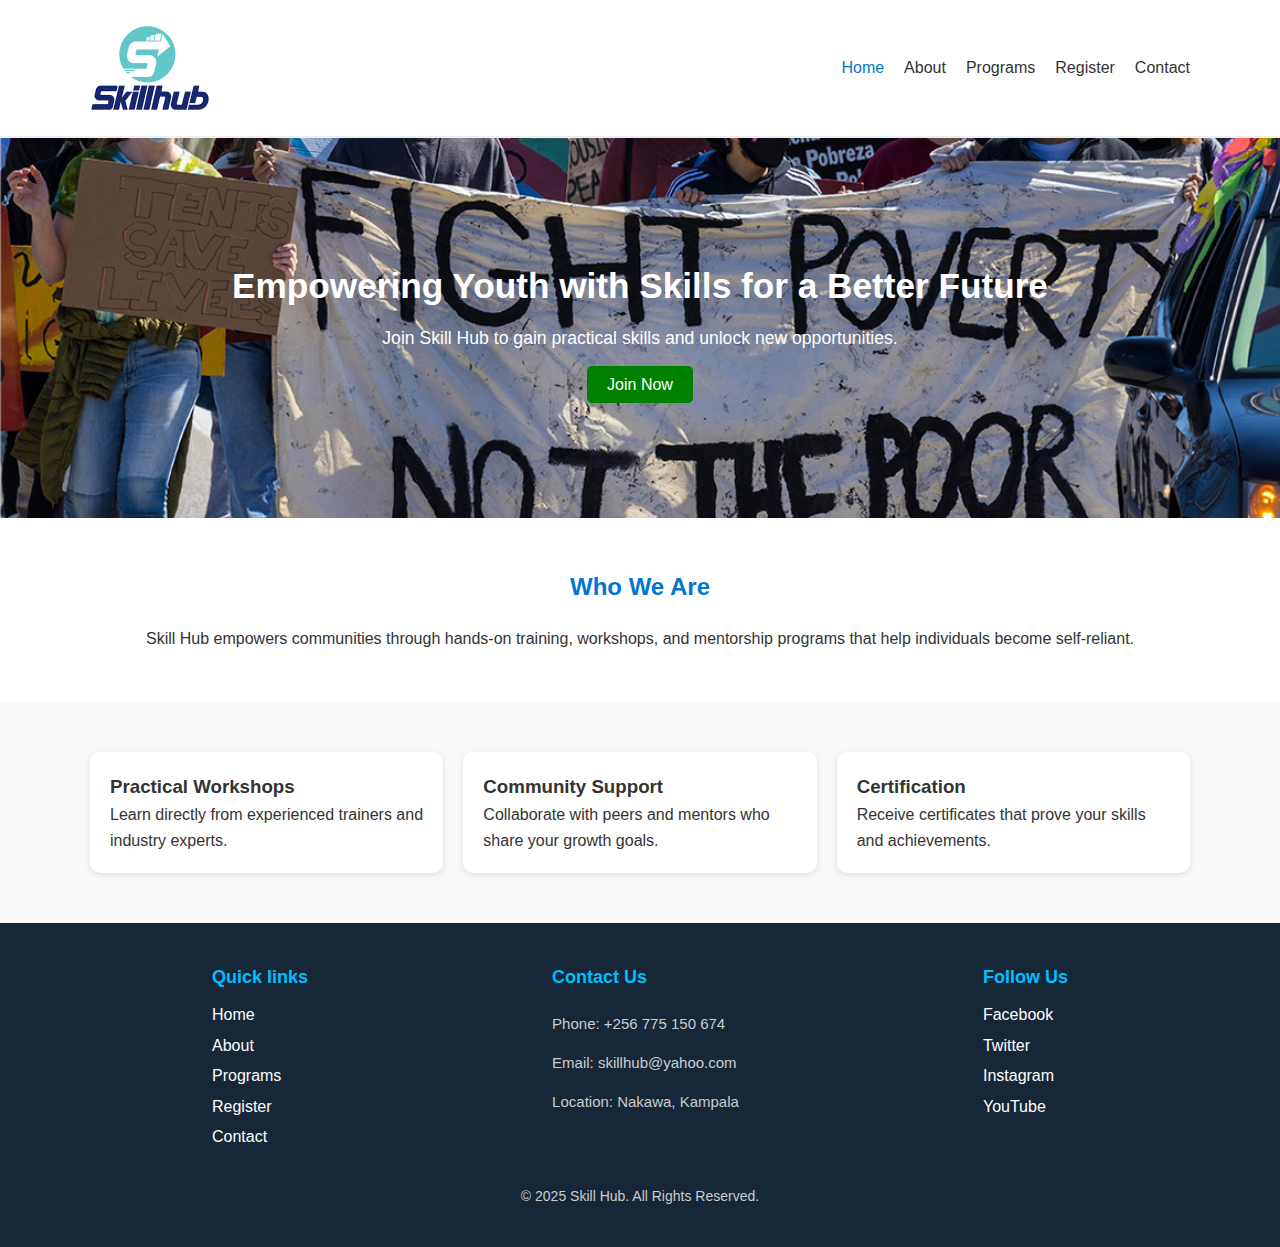
<file: Group work ICW course work two group five/index.html>
<!DOCTYPE html>
<html lang="en">
<head>
    <meta charset="UTF-8">
    <meta name="viewport" content="width=device-width, initial-scale=1.0">
    <title>Skill Hub | Home</title>
    <link rel="stylesheet" href="CSS/style.css">
    <link rel="stylesheet" href="https://cdnjs.cloudflare.com/ajax/libs/font-awesome/6.5.0/css/all.min.css">

</head>
<body>
  
    <header>
        <div class="container header-content">
            <img src="pictures/skills hub logo.webp" alt="Skill Hub Logo" class="logo">
            <nav>
                <ul class="nav-links">
                    <li><a href="index.html" class="active">Home</a></li>
                    <li><a href="about.html">About</a></li>
                    <li><a href="workshop.html">Programs</a></li>
                    <li><a href="registration.html">Register</a></li>
                    <li><a href="contact.html">Contact</a></li>
                </ul>
            </nav>
        </div>
    </header>

     <!-- HERO SECTION  -->
    <section class="hero">
        <div class="container hero-content">
            <h1>Empowering Youth with Skills for a Better Future</h1>
            <p>Join Skill Hub to gain practical skills and unlock new opportunities.</p>
            <a href="registration.html" class="btn" >Join Now</a>
        </div>
    </section>

    <!-- ABOUT SECTION -->
    <section class="about">
        <div class="container">
            <h2>Who We Are</h2>
            <p>Skill Hub empowers communities through hands-on training, workshops, and mentorship programs that help individuals become self-reliant.</p>
        </div>
    </section>

    <!--  FEATURES  -->
    <section class="features">
        <div class="container feature-grid">
            <div class="feature-card">
                <h3>Practical Workshops</h3>
                <p>Learn directly from experienced trainers and industry experts.</p>
            </div>
            <div class="feature-card">
                <h3>Community Support</h3>
                <p>Collaborate with peers and mentors who share your growth goals.</p>
            </div>
            <div class="feature-card">
                <h3>Certification</h3>
                <p>Receive certificates that prove your skills and achievements.</p>
            </div>
        </div>
    </section>

    <!--  FOOTER  -->
    <footer>
        <div class="container footer-content" style="display: flex;">
          
            <div class="quick-links">
                <h2>Quick links</h2>
                <a href="index.html">Home</a>
                <a href="about.html">About</a>
                <a href="workshop.html">Programs</a>
                <a href="registration.html">Register</a>
                <a href="contact.html">Contact</a>
            </div>

              <div class="contact">
                <h2>Contact Us</h2>
                <p>Phone: +256 775 150 674</p>
                <p>Email: skillhub@yahoo.com</p>
                <p>Location: Nakawa, Kampala</p>
            </div>
           
            <div class="social-links">
                <h2>Follow Us</h2>
                <a href="https://www.facebook.com">Facebook</a>
                <a href="https://www.twitter.com">Twitter</a>
                <a href="https://www.istagram.com">Instagram</a>
                <a href="https//www.youtube.com">YouTube</a>
            </div>

            
        </div>

         <p>&copy; 2025 Skill Hub. All Rights Reserved.</p>

    </footer>
</body>
</html>
</file>
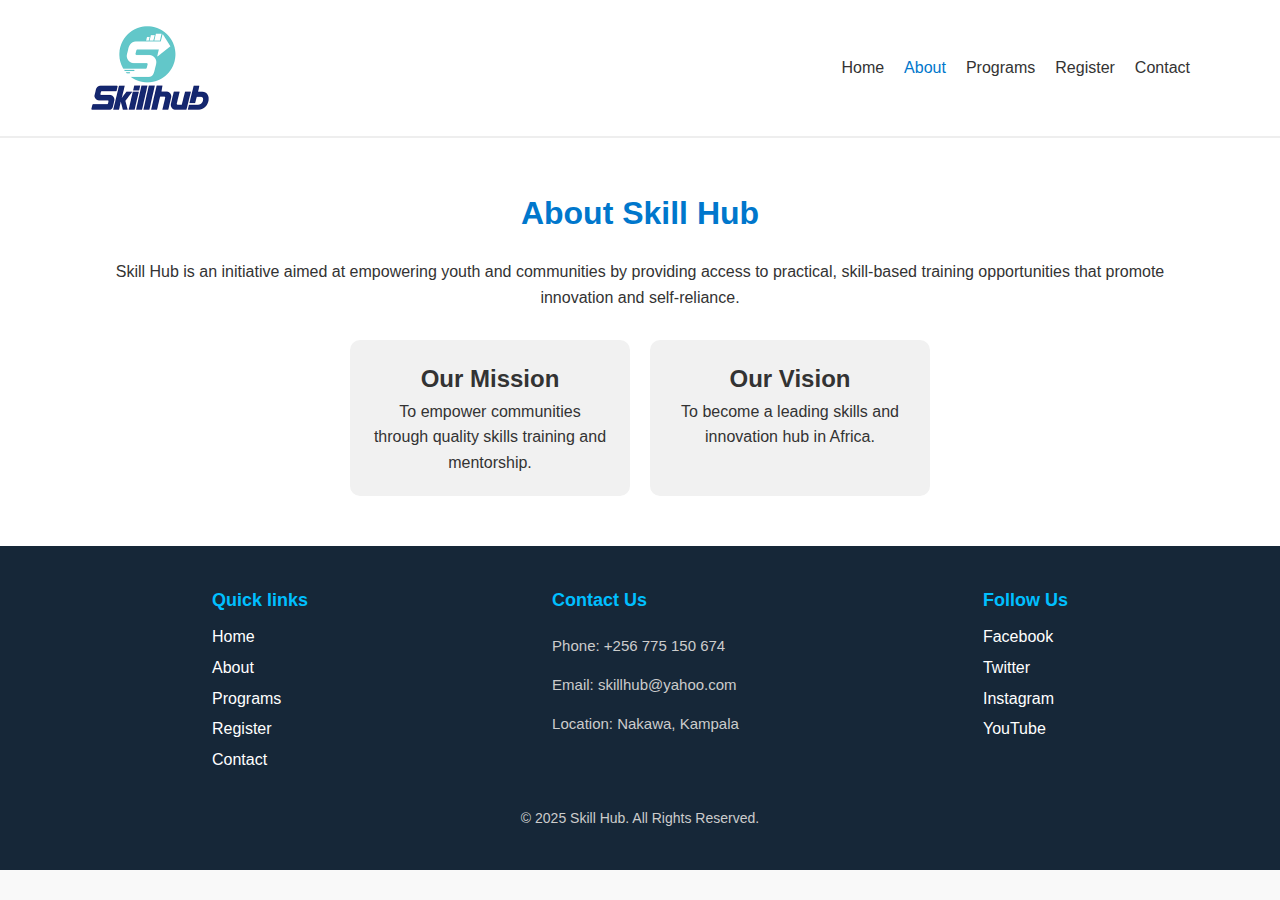
<file: Group work ICW course work two group five/about.html>
<!DOCTYPE html>
<html lang="en">
<head>
    <meta charset="UTF-8">
    <meta name="viewport" content="width=device-width, initial-scale=1.0">
    <title>Skill Hub | About</title>
    <link rel="stylesheet" href="CSS/style.css">
</head>
<body>
<header>
    <div class="container header-content">
        <img src="pictures/skills hub logo.webp" alt="Skill Hub Logo" class="logo">
        <nav>
            <ul class="nav-links">
                <li><a href="index.html">Home</a></li>
                <li><a href="about.html" class="active">About</a></li>
                <li><a href="workshop.html">Programs</a></li>
                <li><a href="registration.html">Register</a></li>
                <li><a href="contact.html">Contact</a></li>
            </ul>
        </nav>
    </div>
</header>

<main>
    <section class="about-page">
        <div class="container">
            <h1>About Skill Hub</h1>
            <p>Skill Hub is an initiative aimed at empowering youth and communities by providing access to practical, skill-based training opportunities that promote innovation and self-reliance.</p>

            <div class="mission-vision">
                <div class="card">
                    <h2>Our Mission</h2>
                    <p>To empower communities through quality skills training and mentorship.</p>
                </div>
                <div class="card">
                    <h2>Our Vision</h2>
                    <p>To become a leading skills and innovation hub in Africa.</p>
                </div>
            </div>
        </div>
    </section>
</main>

<footer>
        <div class="container footer-content" style="display: flex;">
          
            <div class="quick-links">
                <h2>Quick links</h2>
                <a href="index.html">Home</a>
                <a href="about.html">About</a>
                <a href="workshop.html">Programs</a>
                <a href="registration.html">Register</a>
                <a href="contact.html">Contact</a>
            </div>

               <div class="contact">
                <h2>Contact Us</h2>
                <p>Phone: +256 775 150 674</p>
                <p>Email: skillhub@yahoo.com</p>
                <p>Location: Nakawa, Kampala</p>
            </div>
           
           <div class="social-links">
                <h2>Follow Us</h2>
                <a href="https://www.facebook.com">Facebook</a>
                <a href="https://www.twitter.com">Twitter</a>
                <a href="https://www.istagram.com">Instagram</a>
                <a href="https//www.youtube.com">YouTube</a>
            </div>

            
        </div>

         <p>&copy; 2025 Skill Hub. All Rights Reserved.</p>

    </footer>
</body>
</html>
</file>
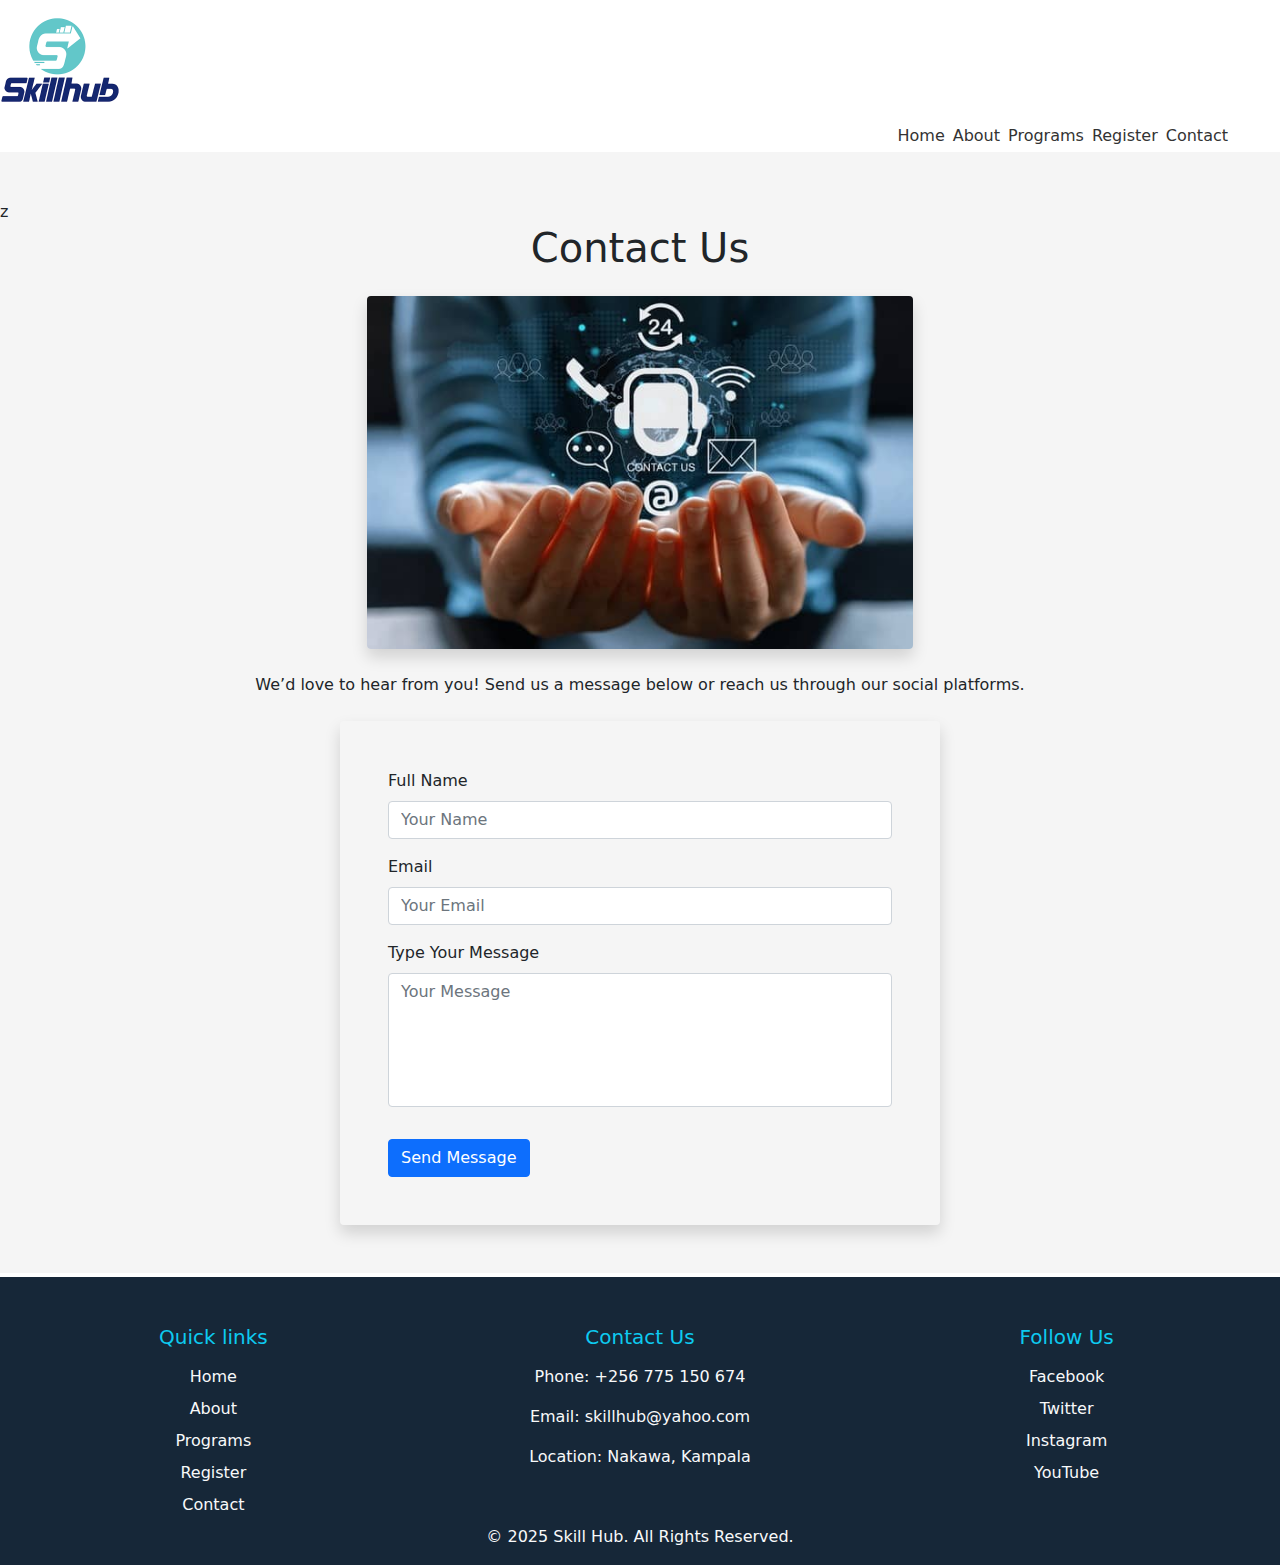
<file: Group work ICW course work two group five/contact.html>
<!DOCTYPE html>
<html lang="en">
<head>
    <meta charset="UTF-8">
    <meta name="viewport" content="width=device-width, initial-scale=1.0">
    <title>Skill Hub | Contact</title>
    <link rel="stylesheet" href="bootstrap/css/bootstrap.css">
    <style>
        .nav a{
            color: #333;
        }
        .nav a:hover{
            color: #0077cc;
        }
        
    </style>
</head>
<body>
<header>
    <div>
        <img src="pictures/skills hub logo.webp" alt="Skill Hub Logo" class="img-fluid" style="width: 120px;">
        <nav class="justify-content-end">
            <ul class="nav nav-pills gap-2 p-1 justify-content-end me-5">
                <li><a href="index.html" class=" text-decoration-none">Home</a></li>
                <li><a href="about.html" class=" text-decoration-none ">About</a></li>
                <li><a href="workshop.html" class=" text-decoration-none ">Programs</a></li>
                <li><a href="registration.html" class=" text-decoration-none ">Register</a></li>
                <li ><a href="contact.html" class=" text-decoration-none">Contact</a></li>
            </ul>
        </nav>
    </div>
</header>

<main>
    <section class="contact-page py-5 " style="background: whitesmoke;">z
        <div class="container">
            <div class=" row justify-content-center">

            <h1 class="text-center mb-4">Contact Us</h1>

            <div class="col-md-6 mb-4 ">

            <img src="pictures/contact img.jpg" alt="" class="img-fluid rounded shadow">
            </div>

            <p class="text-center mb-4" >We’d love to hear from you! Send us a message below or reach us through our social platforms.</p>

            <form class="p-5 shadow big-white rounded" style="max-width: 600px;">
                <div class="mb-3">
                <label for="" class="form-label ">Full Name</label>
                <input type="text" class="form-control" placeholder="Your Name" required>
                </div>
                <div class="mb-3">
                <label for="" class="form-label">Email</label>
                <input type="email" class="form-control" placeholder="Your Email" required>
                </div>
                <div class="mb-3">
                 <label for="" class="form-label">Type Your Message</label>
                <textarea rows="5"class="form-control" placeholder="Your Message" required style="resize: none;"></textarea>
                </div>

                <button type="submit" class="btn btn-primary mt-3">Send Message</button>
            </form>
            </div>
        </div>
    </section>
</main>

<footer class=" text-light pt-5 pb-3 mt-1 text-center " style=" background:#162738 ">
          <div class="d-flex ">
            <div class="col-md-4 ">
                <h2 class=" mb-3 text-info fs-5" >Quick links</h2>
                <div class="d-flex flex-column text-center">
                <a href="index.html" class="text-light text-decoration-none mb-2 ">Home</a>
                <a href="about.html"  class="text-light text-decoration-none mb-2">About</a>
                <a href="workshop.html"  class="text-light text-decoration-none mb-2">Programs</a>
                <a href="registration.html"  class="text-light text-decoration-none mb-2 ">Register</a>
                <a href="contact.html"  class="text-light text-decoration-none mb-2 ">Contact</a>
                </div>
            </div>

              <div class="col-md-4 mb-4">
                <h2 class=" mb-3 text-info fs-5">Contact Us</h2>
                <p class="mb-3">Phone: +256 775 150 674</p>
                <p class="mb-3">Email: skillhub@yahoo.com</p>
                <p class="mb-3">Location: Nakawa, Kampala</p>
            </div>
           
            <div class="col-md-4 mb-4">
                <h2 class="mb-3 text-info fs-5">Follow Us</h2>
                <div class="d-flex flex-column">
                <a href="https://www.facebook.com" class="text-light text-decoration-none mb-2">Facebook</a>
                <a href="https://www.twitter.com" class="text-light text-decoration-none mb-2">Twitter</a>
                <a href="https://www.istagram.com" class="text-light text-decoration-none mb-2">Instagram</a>
                <a href="https//www.youtube.com" class="text-light text-decoration-none mb-2">YouTube</a>
                </div>
            </div>
            </div>

            
        

         <p  class="text-center border-secondary mb-0">&copy; 2025 Skill Hub. All Rights Reserved.</p>

    </footer>
    <script src="bootstrap/js/bootstrap.bundle.min.js"></script>
</body>
</html>
</file>
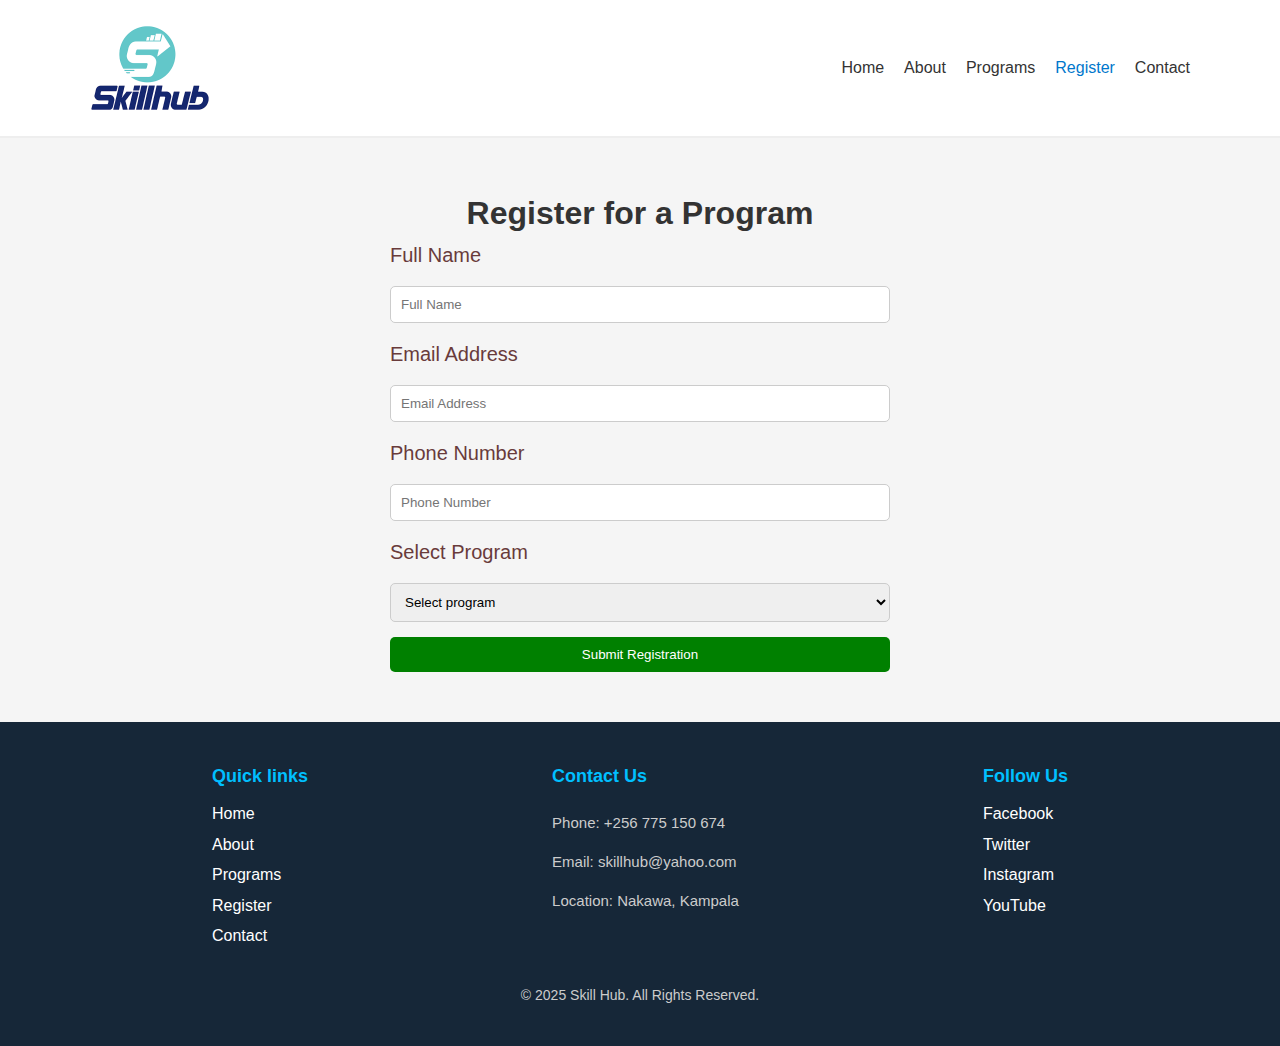
<file: Group work ICW course work two group five/registration.html>
<!DOCTYPE html>
<html lang="en">
<head>
    <meta charset="UTF-8">
    <meta name="viewport" content="width=device-width, initial-scale=1.0">
    <title>Skill Hub | Registration</title>
    <link rel="stylesheet" href="CSS/style.css">
</head>
<body>
<header>
    <div class="container header-content">
        <img src="pictures/skills hub logo.webp" alt="Skill Hub Logo" class="logo">
        <nav>
            <ul class="nav-links">
                <li><a href="index.html">Home</a></li>
                <li><a href="about.html">About</a></li>
                <li><a href="workshop.html">Programs</a></li>
                <li><a href="registration.html" class="active">Register</a></li>
                <li><a href="contact.html">Contact</a></li>
            </ul>
        </nav>
    </div>
</header>

<main>
    <section class="register-page">
        <div class="container">
            <h1>Register for a Program</h1>
            <form class="register-form">
                <label for="">Full Name</label>
                <input type="text" placeholder="Full Name" required>
                <label for="">Email Address</label>
                <input type="email" placeholder="Email Address" required>
                <label for="">Phone Number</label>
                <input type="text" placeholder="Phone Number" required>
                <label for="">Select Program</label>
                <select required>
                     <option>Select program</option>
                    <option>Hair and Beauty Skills</option>
                    <option>Tailoring and Fashion Design</option>
                    <option>Baking and Food Processing</option>
                    <option>Carpentry and Woodwork</option>
                    <option>ICT and Digital Skills</option>
                    <option>Urban Agriculture</option>
                    <option>Craft and Artisan skills</option>
                    <option>Mobile Phone Repair</option>
                </select>
                <button type="submit" class="btn">Submit Registration</button>
            </form>
        </div>
    </section>
</main>

<footer>
        <div class="container footer-content" style="display: flex;">
          
            <div class="quick-links">
                <h2>Quick links</h2>
                <a href="index.html">Home</a>
                <a href="about.html">About</a>
                <a href="workshop.html">Programs</a>
                <a href="registration.html">Register</a>
                <a href="contact.html">Contact</a>
            </div>

               <div class="contact">
                <h2>Contact Us</h2>
                <p>Phone: +256 775 150 674</p>
                <p>Email: skillhub@yahoo.com</p>
                <p>Location: Nakawa, Kampala</p>
            </div>
             <div class="social-links">
                <h2>Follow Us</h2>
                <a href="https://www.facebook.com">Facebook</a>
                <a href="https://www.twitter.com">Twitter</a>
                <a href="https://www.istagram.com">Instagram</a>
                <a href="https//www.youtube.com">YouTube</a>
            </div>

            
        </div>

         <p>&copy; 2025 Skill Hub. All Rights Reserved.</p>

    </footer>
</body>
</html>
</file>
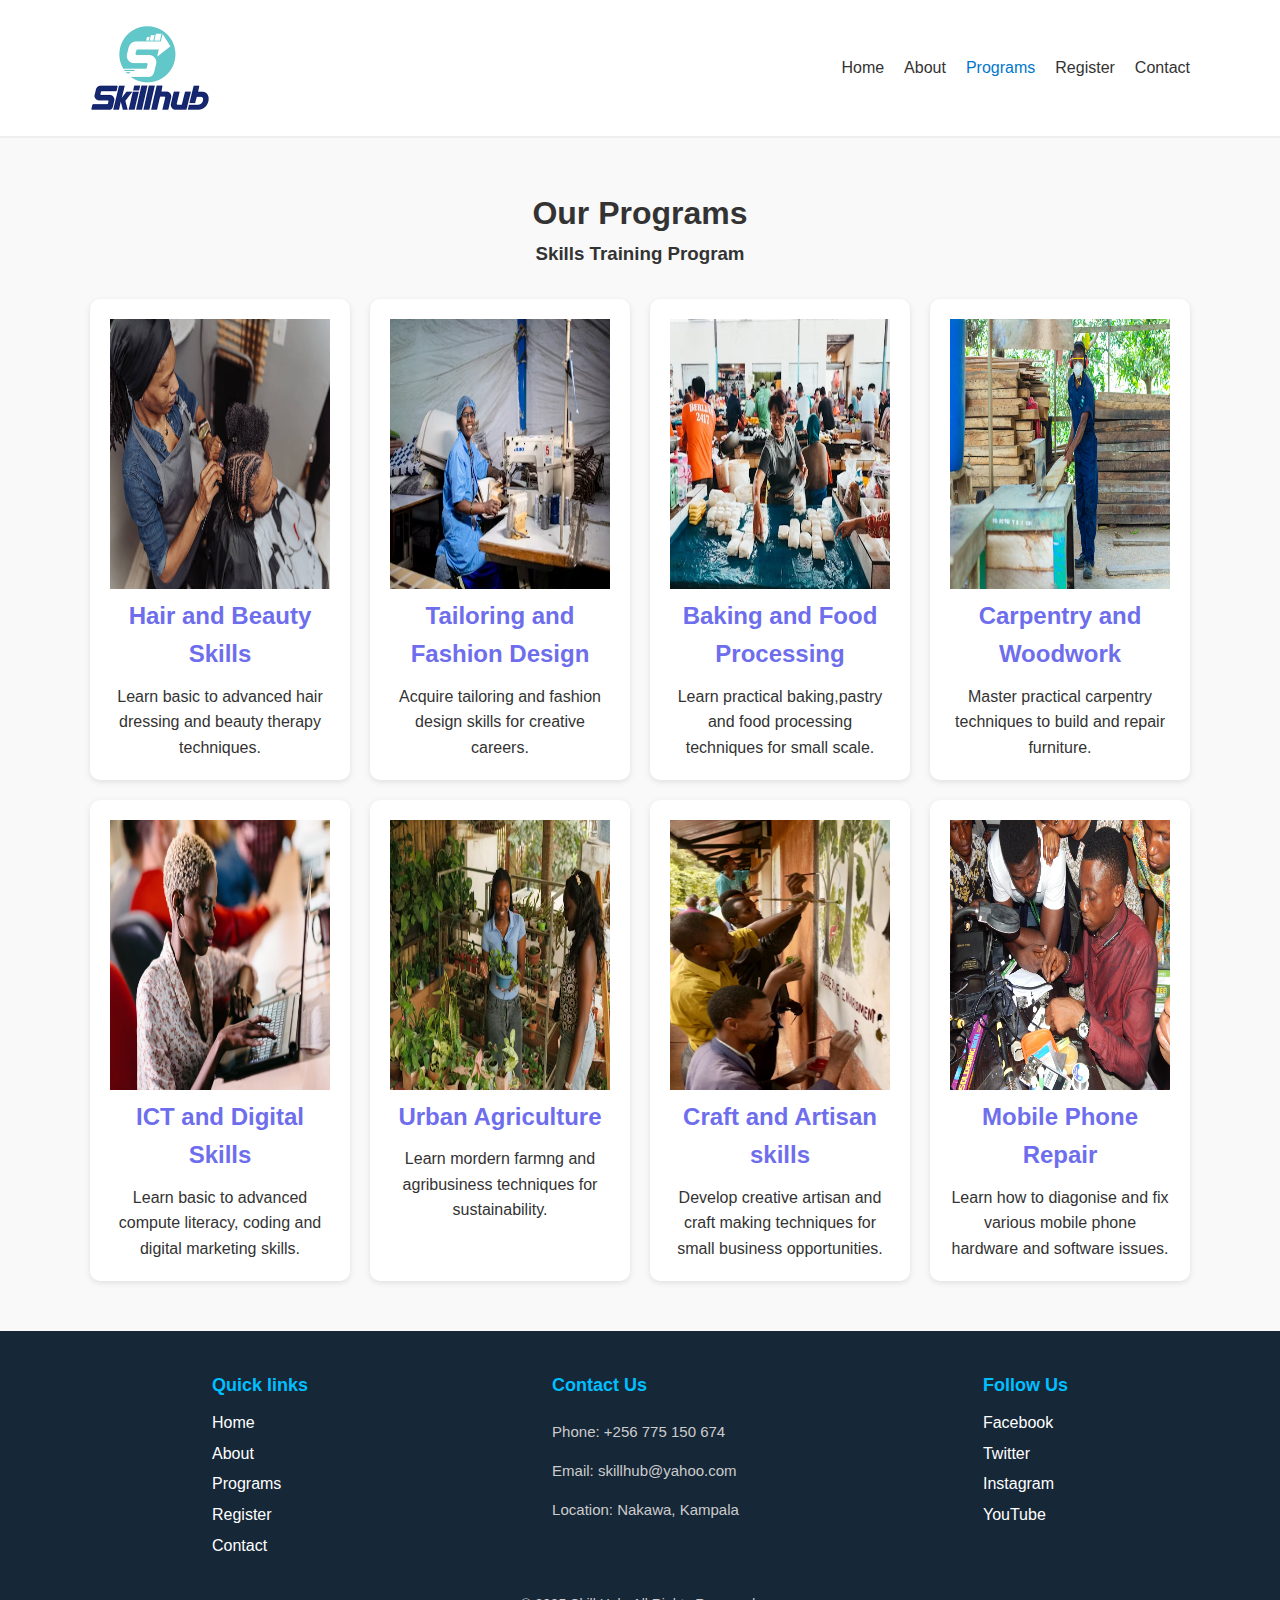
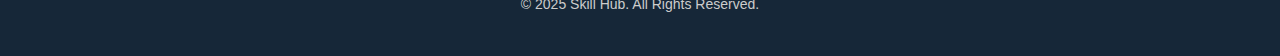
<file: Group work ICW course work two group five/workshop.html>
<!DOCTYPE html>
<html lang="en">
<head>
    <meta charset="UTF-8">
    <meta name="viewport" content="width=device-width, initial-scale=1.0">
    <title>Skill Hub | Programs</title>
    <link rel="stylesheet" href="CSS/style.css">
</head>
<body>
<header>
    <div class="container header-content">
        <img src="pictures/skills hub logo.webp" alt="Skill Hub Logo" class="logo">
        <nav>
            <ul class="nav-links">
                <li><a href="index.html">Home</a></li>
                <li><a href="about.html">About</a></li>
                <li><a href="workshop.html" class="active">Programs</a></li>
                <li><a href="registration.html">Register</a></li>
                <li><a href="contact.html">Contact</a></li>
            </ul>
        </nav>
    </div>
</header>

<main>
    <section class="program-page">
        <div class="container">
            <h1>Our Programs</h1>

            <h3>Skills Training Program</h3>

            <div class="program-grid">
                
                <div class="program-card">
                    <img src="pictures/hair.jpg" alt="">
                    <h2>Hair and Beauty Skills</h2>
                    <p>Learn basic to advanced hair dressing and beauty therapy techniques.</p>
                </div>

                <div class="program-card">
                    <img src="pictures/sewing.avif" alt="">
                    <h2>Tailoring and Fashion Design</h2>
                    <p>Acquire tailoring and fashion design skills for creative careers.</p>
                </div>

                <div class="program-card">
                    <img src="pictures/baking.avif" alt="">
                    <h2>Baking and Food Processing</h2>
                    <p>Learn practical baking,pastry and food processing techniques for small scale.</p>
                </div>

                <div class="program-card">
                    <img src="pictures/campentry.avif" alt="">
                    <h2>Carpentry and Woodwork</h2>
                    <p>Master practical carpentry techniques to build and repair furniture.</p>
                </div>

                <div class="program-card">
                    <img src="pictures/ict.avif" alt="">
                    <h2>ICT and Digital Skills</h2>
                    <p>Learn basic to advanced compute literacy, coding and digital marketing skills.</p>
                </div>

                <div class="program-card">
                    <img src="pictures/agri.avif" alt="">
                    <h2>Urban Agriculture</h2>
                    <p>Learn mordern farmng and agribusiness techniques for sustainability.</p>
                </div>

                <div class="program-card">
                    <img src="pictures/art.avif" alt="">
                    <h2>Craft and Artisan skills</h2>
                    <p>Develop creative artisan and craft making techniques for small business opportunities.</p>
                </div>

                <div class="program-card">
                    <img src="pictures/phone.avif" alt="">
                    <h2>Mobile Phone Repair</h2>
                    <p>Learn how to diagonise and fix various mobile phone hardware and software issues.</p>
                </div>

            </div>
        </div>
    </section>
</main>

<footer>
        <div class="container footer-content" style="display: flex;">
          
            <div class="quick-links">
                <h2>Quick links</h2>
                <a href="index.html">Home</a>
                <a href="about.html">About</a>
                <a href="workshop.html">Programs</a>
                <a href="registration.html">Register</a>
                <a href="contact.html">Contact</a>
            </div>

              <div class="contact">
                <h2>Contact Us</h2>
                <p>Phone: +256 775 150 674</p>
                <p>Email: skillhub@yahoo.com</p>
                <p>Location: Nakawa, Kampala</p>
            </div>
            <div class="social-links">
                <h2>Follow Us</h2>
                <a href="https://www.facebook.com">Facebook</a>
                <a href="https://www.twitter.com">Twitter</a>
                <a href="https://www.istagram.com">Instagram</a>
                <a href="https//www.youtube.com">YouTube</a>
            </div>
            
        </div>

         <p>&copy; 2025 Skill Hub. All Rights Reserved.</p>

    </footer>
</body>
</html>
</file>
<file: Group work ICW course work two group five/CSS/style.css>
/* Global Styles */
* {
    margin: 0;
    padding: 0;
    box-sizing: border-box;
}

body {
    font-family: "Segoe UI", Arial, sans-serif;
    line-height: 1.6;
    color: #333;
    background-color: #f9f9f9;
}

.container {
    width: 90%;
    max-width: 1100px;
    margin: auto;
}

/* Header section */
header {
    background: white;
    border-bottom: 2px solid #eee;
    padding: 8px 0;
}

.logo {
    width: 120px;
    height: auto;
}

.header-content {
    display: flex;
    align-items: center;
    justify-content: space-between;
}

.nav-links {
    list-style: none;
    display: flex;
    gap: 20px;
}

.nav-links a {
    text-decoration: none;
    color: #333;
    font-weight: 500;
    transition: 0.3s;
}

.nav-links a:hover,
.nav-links a.active {
    color: #0077cc;
}

/*  HERO SECTION  */
.hero {
    background: url('../pictures/povety.jpg') center/cover no-repeat;
    color: white;
    text-align: center;
    padding: 120px 20px;
}

.hero h1 {
    font-size: 2.2rem;
    margin-bottom: 10px;
}

.hero p {
    font-size: 1.1rem;
    margin-bottom: 20px;
}

.btn {
    background-color:green;
    color: white;
    padding: 10px 20px;
    border-radius: 5px;
    text-decoration: none;
    border: none;
}

.btn:hover {
    background: rgb(60, 189, 240);
}


.about, .about-page {
    background: white;
    padding: 50px 0;
    text-align: center;
}

.about h2, .about-page h1 {
    color: #0077cc;
    margin-bottom: 20px;
}

/* features */
.features {
    padding: 50px 0;
}

.feature-grid {
    display: grid;
    grid-template-columns: repeat(auto-fit, minmax(250px, 1fr));
    gap: 20px;
}

.feature-card {
    background: white;
    padding: 20px;
    border-radius: 10px;
    box-shadow: 0 2px 6px rgba(0,0,0,0.1);
    transition: transform 0.3s;
}

.feature-card:hover {
    transform: translateY(-5px);
}

/*  ABOUT PAGE  */
.mission-vision {
    display: flex;
    flex-wrap: wrap;
    justify-content: center;
    gap: 20px;
    margin-top: 30px;
}

.card {
    background: #f1f1f1;
    padding: 20px;
    border-radius: 10px;
    width: 280px;
}


.register-page {
    padding: 50px 0;
    background: white;
    text-align: center;
    background: whitesmoke;
}

.register-form {
    max-width: 500px;
    margin: 0 auto;
    display: flex;
    flex-direction: column;
    gap: 15px;
}

.register-form input,
.register-form select {
    padding: 10px;
    border: 1px solid #ccc;
    border-radius: 5px;
}

/*  PROGRAM PAGE  */
.program-page {
    padding: 50px 0;
    text-align: center;
}

.program-grid {
    display: grid;
    grid-template-columns: repeat(auto-fit, minmax(250px, 1fr));
    gap: 20px;
    margin-top: 30px;
}

.program-card {
    background: white;
    border-radius: 10px;
    padding: 20px;
    box-shadow: 0 2px 6px rgba(0,0,0,0.1);
}
.program-card h2 {
    color: rgb(110, 110, 237);
    margin-bottom: 10px;
}
.program-card img{
    width: 100%;
    height: 30vh;
}
/*  FOOTER  */
footer {
  background-color: #162738; 
  color: white;
  padding: 40px 0;
  text-align: center;
}

.footer-content {
  display: flex;
  justify-content: space-around;
  flex-wrap: wrap;
  max-width: 1100px;
  margin: 0 auto;
  text-align: left;
}

.footer-content h2 {
  color: #00bfff; 
  margin-bottom: 10px;
  font-size: 18px;
}

.footer-content a {
  display: block;
  color: white;
  text-decoration: none;
  margin: 5px 0;
}

.footer-content a:hover {
  color: #00bfff; 
}

.footer-content p {
  margin: 5px 0;
  font-size: 15px;
}

footer p {
  margin-top: 20px;
  padding-top: 10px;
  font-size: 14px;
  color: #ccc;
}
label{
    text-align: left;
    font: bolder;
    color: rgb(105, 59, 59);
    font-size: 20px;
}

/*  RESPONSIVE DESIGN  */
@media (max-width: 768px) {
    .header-content {
        flex-direction: column;
        text-align: center;
    }
    .nav-links {
        flex-wrap: wrap;
        justify-content: center;
    }

  .footer-content {
    flex-direction: column;
    align-items: center;
    text-align: center;
  }
  .footer-content div {
    margin-bottom: 20px;
  }
}
</file>
